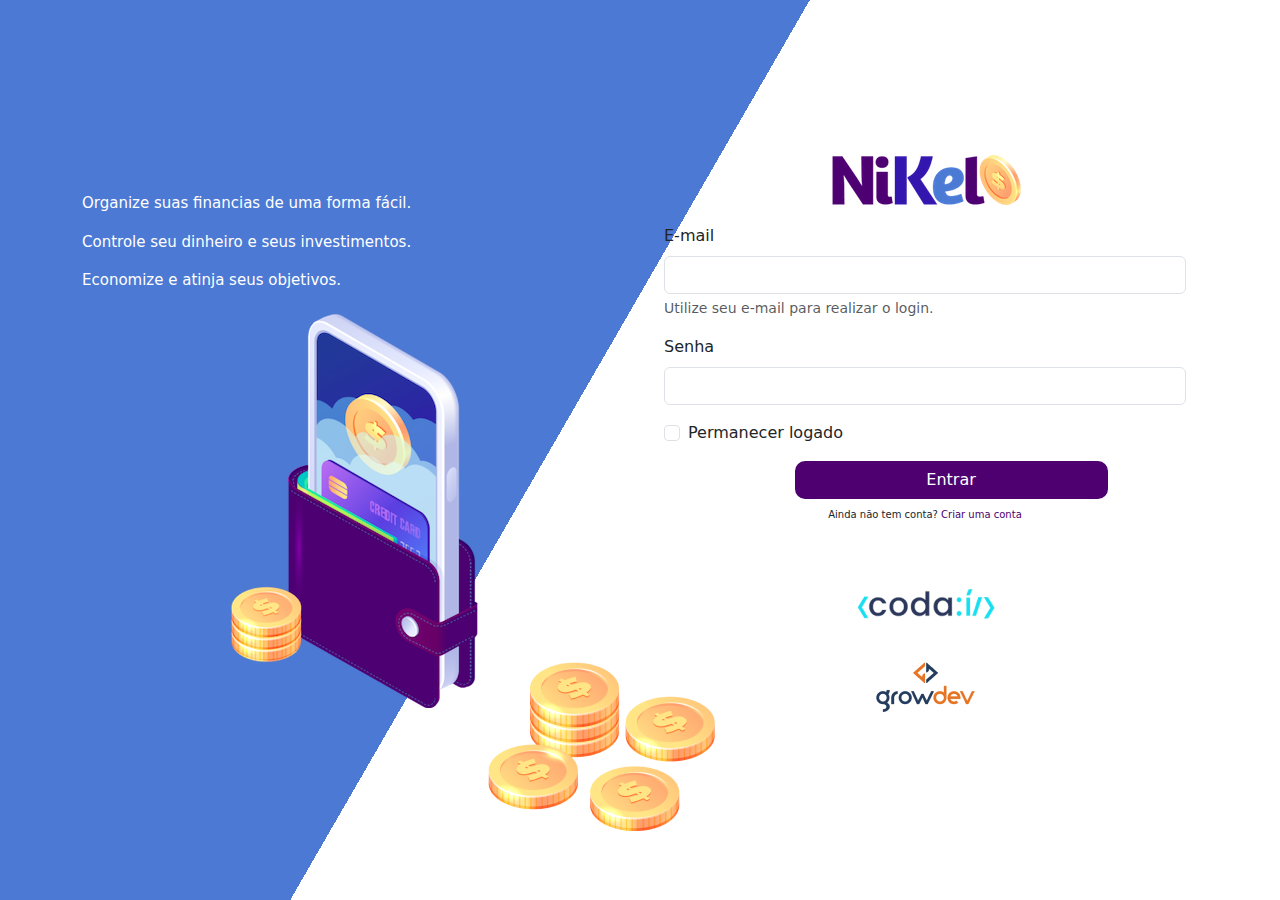
<file: nikel/public/index.html>
<!DOCTYPE html>
<html lang="pt">
<head>
    <meta charset="UTF-8">
    <meta name="viewport" content="width=device-width, initial-scale=1.0">
    <title>Nikel</title>
    <link rel="stylesheet" href="./css/styles.css">
    <link rel="stylesheet" href="https://cdn.jsdelivr.net/npm/bootstrap@5.3.1/dist/css/bootstrap.min.css">
</head>



<body id="login">
    <main>
        <div class="container">
            <div class="row vh-100">
                <div class="col d-flex justify-content-center my-5 flex-column">
                    <div id="texto">
                        <p>Organize suas financias de uma forma fácil.</p>
                        <p>Controle seu dinheiro e seus investimentos.</p>
                        <p>Economize e atinja seus objetivos.</p>
                    </div>
                    <div class="text-center">
                        <img src="./images/pocket.png" alt="pocket" class="img-fluid">
                        <img src="./images/coins.png" alt="coins" class="img-fluid d-none d-md-inline coins">
                    </div>
                </div>



                <div class="col d-flex justify-content-center my-5 flex-column">
                    <div class="container">
                        <div class="row">
                            <div class="col">
                                <div class="text-center mb-3">
                                    <img src=".\images\nikel-logo.png" alt="nikel-logo" class="img-fluid">
                                </div>
                            </div>
                        </div>


                        <div class="row">
                            <div class="col">
                                <form id="login-form">
                                    <div class="mb-3">
                                      <label for="email-input" class="form-label">E-mail</label>
                                      <input type="email" class="form-control" id="email-input" aria-describedby="emailHelp">
                                      <div id="emailHelp" class="form-text">Utilize seu e-mail para realizar o login.</div>
                                    </div>
                                    <div class="mb-3">
                                      <label for="senha-input" class="form-label">Senha</label>
                                      <input type="password" class="form-control" id="senha-input">
                                    </div>
                                    <div class="mb-3 form-check">
                                      <input type="checkbox" class="form-check-input" id="session-check">
                                      <label class="form-check-label" for="session-check">Permanecer logado</label>
                                    </div>
                                    <button type="submit" class="btn button-login">Entrar</button>
                                  </form>
                            </div>
                        </div>

                        <div class="row">
                            <div class="col">
                                <p id="link-conta" class=" mt-2 text-center text" data-bs-toggle="modal" data-bs-target="#register-modal">Ainda não tem conta? <span class="link-default  ">Criar uma conta</span></p>
                            </div>
                        </div>


                        <div class="row text-center mt-5">
                            <div class="col">
                                <img src=".\images\codai-logo.png" alt="codai-logo" class="img-fluid">
                            </div>
                        </div>
                        <div class="row text-center">
                            <div class="col">
                                <img src=".\images\growdev-logo.png" alt="growdev-logo" class="img-fluid">
                            </div>
                        </div>


                    </div>
                </div>
            </div>
        </div>
        
        <!-- Modal -->
        <div class="modal fade" id="register-modal" tabindex="-1" aria-labelledby="exampleModalLabel" aria-hidden="true">
            <div class="modal-dialog">
                <div class="modal-content">
                    <div class="modal-header">
                        <h1 class="modal-title fs-5" id="exampleModalLabel">Crie sua conta</h1>
                        <button type="button" class="btn-close" data-bs-dismiss="modal" aria-label="Close"></button>
                    </div>
                    <div class="modal-body">
                        <form id="create-form">
                            <div class="mb-3">
                              <label for="email-create-input" class="form-label">E-mail</label>
                              <input type="email" class="form-control" id="email-create-input" aria-describedby="emailHelp" required>
                              <div id="emailHelp" class="form-text">Utilize seu e-mail para criar sua conta.</div>
                            </div>
                            <div class="mb-3">
                              <label for="password-create-input" class="form-label">Senha</label>
                              <input type="password" class="form-control" id="password-create-input" required>
                              <div id="emailHelp" class="form-text">Utilize uma senha fácil para lembrar e anote para não esquecer.</div>
                            </div>
                          
                    </div>
                    <div class="modal-footer">
                        <button type="button" class="btn button-default" data-bs-dismiss="modal">Cancelar</button>
                        <button type="submit" class="button-default color-primary">Criar conta</button>
                        </form>
                    </div>
                </div>
            </div>
        </div>
        
    </main>


    <script src="https://cdn.jsdelivr.net/npm/@popperjs/core@2.11.8/dist/umd/popper.min.js" integrity="sha384-I7E8VVD/ismYTF4hNIPjVp/Zjvgyol6VFvRkX/vR+Vc4jQkC+hVqc2pM8ODewa9r" crossorigin="anonymous"></script>
    <script src="https://cdn.jsdelivr.net/npm/bootstrap@5.3.1/dist/js/bootstrap.min.js" integrity="sha384-Rx+T1VzGupg4BHQYs2gCW9It+akI2MM/mndMCy36UVfodzcJcF0GGLxZIzObiEfa" crossorigin="anonymous"></script>
    <script src="./js/index.js"></script>
</body>
</html>
</file>
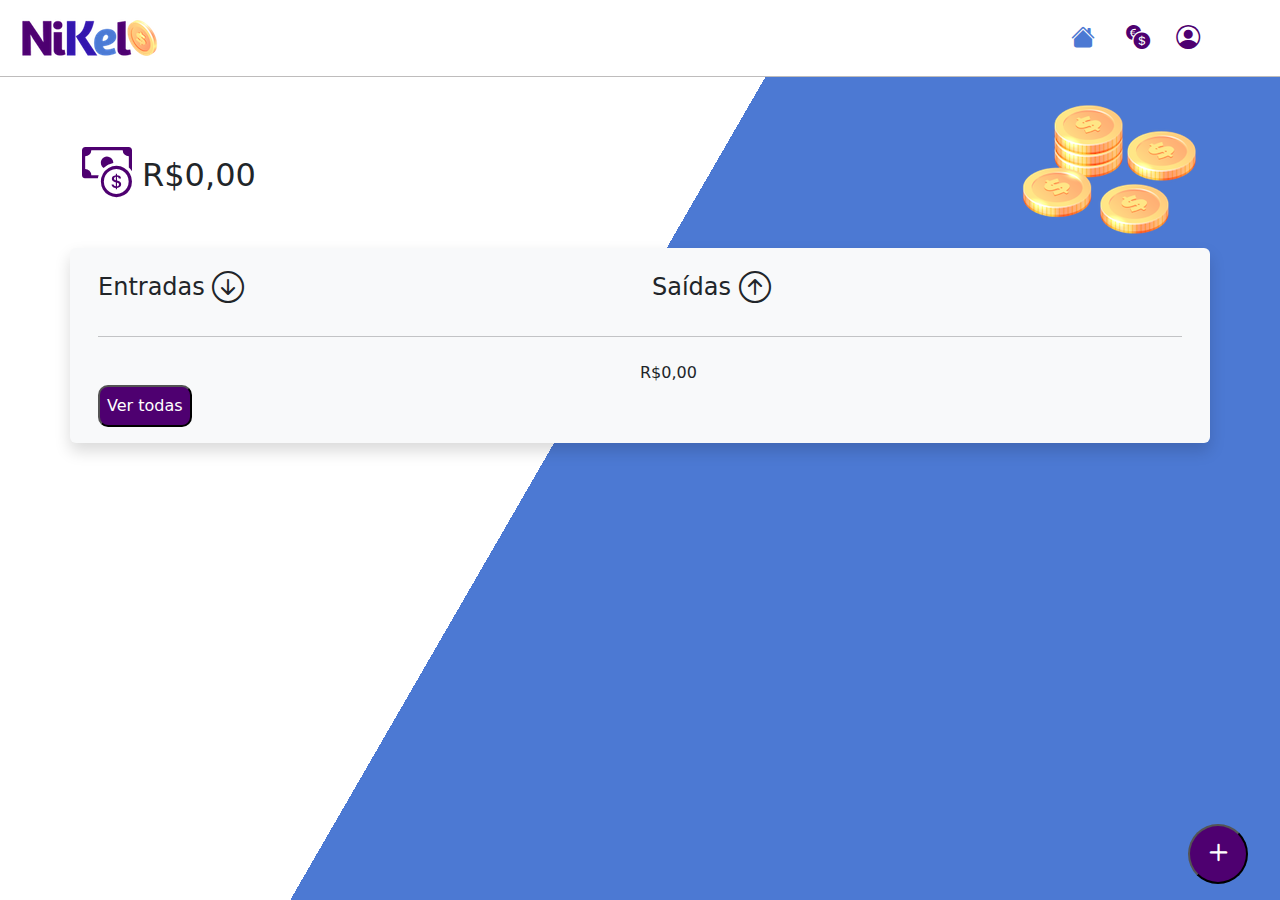
<file: nikel/public/home.html>
<!DOCTYPE html>
<html lang="pt">
<head>
    <meta charset="UTF-8">
    <meta name="viewport" content="width=device-width, initial-scale=1.0">
    <title>Nikel - Home</title>
    <link rel="stylesheet" href="./css/styles.css">
    <link rel="stylesheet" href="https://cdn.jsdelivr.net/npm/bootstrap@5.3.1/dist/css/bootstrap.min.css">
    <link rel="stylesheet" href="https://cdn.jsdelivr.net/npm/bootstrap-icons@1.10.5/font/bootstrap-icons.css">
</head>



<body id="app">
    <header>
        <nav class="navbar navbar-expand bg-white">
            <div class="container-fluid">
                <a class="navbar-brand" href="index.html">
                    <img src="./images/nikel-small-logo.png" alt=""class="img-fluid">
                </a>
                <button class="navbar-toggler" type="button" data-bs-toggle="collapse" data-bs-target="#navbarSupportedContent" aria-controls="navbarSupportedContent" aria-expanded="false" aria-label="Toggle navigation">
                    <span class="navbar-toggler-icon"></span>
                </button>
                <div class="collapse navbar-collapse justify-content-end" id="navbarSupportedContent">
                    <div class="d-flex menu">
                        <div>
                            <a href="home.html"><button type="button" class="btn"><i class="bi bi-house-fill fs-4 color-secundary"></i></button></a>
                            <a href="transactions.html"><button type="button" class="btn"><i class="bi bi-currency-exchange fs-4 color-primary"></i></button></a>
                        </div>


                        <div class="dropdown">
                            <button class="btn" data-bs-toggle="dropdown" type="button" data-bs-toggle="dropdown" aria-expanded="false">
                                <i class="bi bi-person-circle color-primary fs-4"></i>
                            </button>
                            <ul class="dropdown-menu logout" aria-labelledby="dropdownMenuButton1">
                                <li><button class="dropdown-item" id="button-logout" href="#">Sair</button></li>
                            </ul>
                        </div>
                    </div>      
                </div>
              </div>
            </div>
          </nav>
    </header>



    <main>
        <div class="container-lg">
            <div class="row">
                <div class="col mt-4 d-flex justify-content-start align-items-center">
                    <i class="bi bi-cash-coin color color-primary icon-detail"></i>
                    <span class= "fs-2" id="total">R$0,00</span>
                </div>
                <div class="col d-flex mt-4 justify-content-end">
                    <div>
                        <img src=".\images\coins-small.png" alt="coins-small">
                    </div>
                </div>
            </div>


            <div class="row">
                <div class="col-12 shadow p-3 mb-5 bg-body-tertiary rounded">
                    <div class="container">
                        <div class="row">
                            <div class="col-6">
                                <span class="fs-4">Entradas <i class="bi bi-arrow-down-circle fs-2 align-middle"></i></span>
                            </div>
                            <div class="col-6">
                                <span class="fs-4">Saídas <i class="bi bi-arrow-up-circle fs-2 align-middle"></i></span>
                            </div>
                            <div class="col-12 my-2">
                                <hr>    
                            </div>

                            <div class="row">
                                <div class="col-6">
                                    <div class="container p-0" id="cash-in-list">

                                    </div>
                                </div>
                                <div class="col-6">
                                    <div class="container p-0" id="cash-out-list">

                                    </div>
                                        <div class="row">
                                            <div class="col">
                                                R$0,00
                                            </div>
                                        </div>
                                    </div>
                                </div>
                                <div class="col-12">
                                    <button type="button" class="button-default" id="transaction-button">Ver todas</button>
                                </div>
                            </div>

                        </div>
                    </div>
                </div>
            </div>
            <button class="button-float" data-bs-toggle="modal" data-bs-target="#transaction-modal"><i class="bi-plus"></i></button>
        </div>

        <div class="modal fade" id="transaction-modal" tabindex="-1" aria-labelledby="exampleModalLabel" aria-hidden="true">
            <div class="modal-dialog">
                <div class="modal-content">
                    <div class="modal-header">
                        <h1 class="modal-title fs-5" id="exampleModalLabel">Adicionar lançamento</h1>
                        <button type="button" class="btn-close" data-bs-dismiss="modal" aria-label="Close"></button>
                    </div>
                    <div class="modal-body">
                        <form id="transaction-form">
                            <div class="mb-3">
                              <label for="value-input" class="form-label">Valor</label>
                              <input type="number" class="form-control" id="value-input" aria-describedby="emailHelp" required>
                            </div> 
                            <div class="mb-3">
                              <label for="description-input" class="form-label">Descrição</label>
                              <input type="text" class="form-control" id="description-input" required>
                            </div>
                            <div class="mb-3">
                                <label for="date-input" class="form-label">Data</label>
                                <input type="date" class="form-control" id="date-input" required>
                            </div>
                            <div class="mb-3">
                                <div class="form-check form-check-inline">
                                    <input class="form-check-input" type="radio" name="type-input" id="inlineRadio1" value="1" checked>
                                    <label class="form-check-label" for="inlineRadio1">Entrada</label>
                                  </div>
                                  <div class="form-check form-check-inline">
                                    <input class="form-check-input" type="radio" name="type-input" id="inlineRadio2" value="2">
                                    <label class="form-check-label" for="inlineRadio2">Saída</label>
                                  </div>

                            </div>
                    <div class="modal-footer">
                        <button type="button" class="btn button-default" data-bs-dismiss="modal">Cancelar</button>
                        <button type="submit" class="button-default color-primary">Adicionar</button>
                        </form>
                    </div>
                </div>
            </div>
        </div>


    </main>

    <script src="https://cdn.jsdelivr.net/npm/@popperjs/core@2.11.8/dist/umd/popper.min.js" integrity="sha384-I7E8VVD/ismYTF4hNIPjVp/Zjvgyol6VFvRkX/vR+Vc4jQkC+hVqc2pM8ODewa9r" crossorigin="anonymous"></script>
    <script src="https://cdn.jsdelivr.net/npm/bootstrap@5.3.1/dist/js/bootstrap.min.js" integrity="sha384-Rx+T1VzGupg4BHQYs2gCW9It+akI2MM/mndMCy36UVfodzcJcF0GGLxZIzObiEfa" crossorigin="anonymous"></script>
    <script src=".\js\home.js"></script>
</body>
</html>
</file>
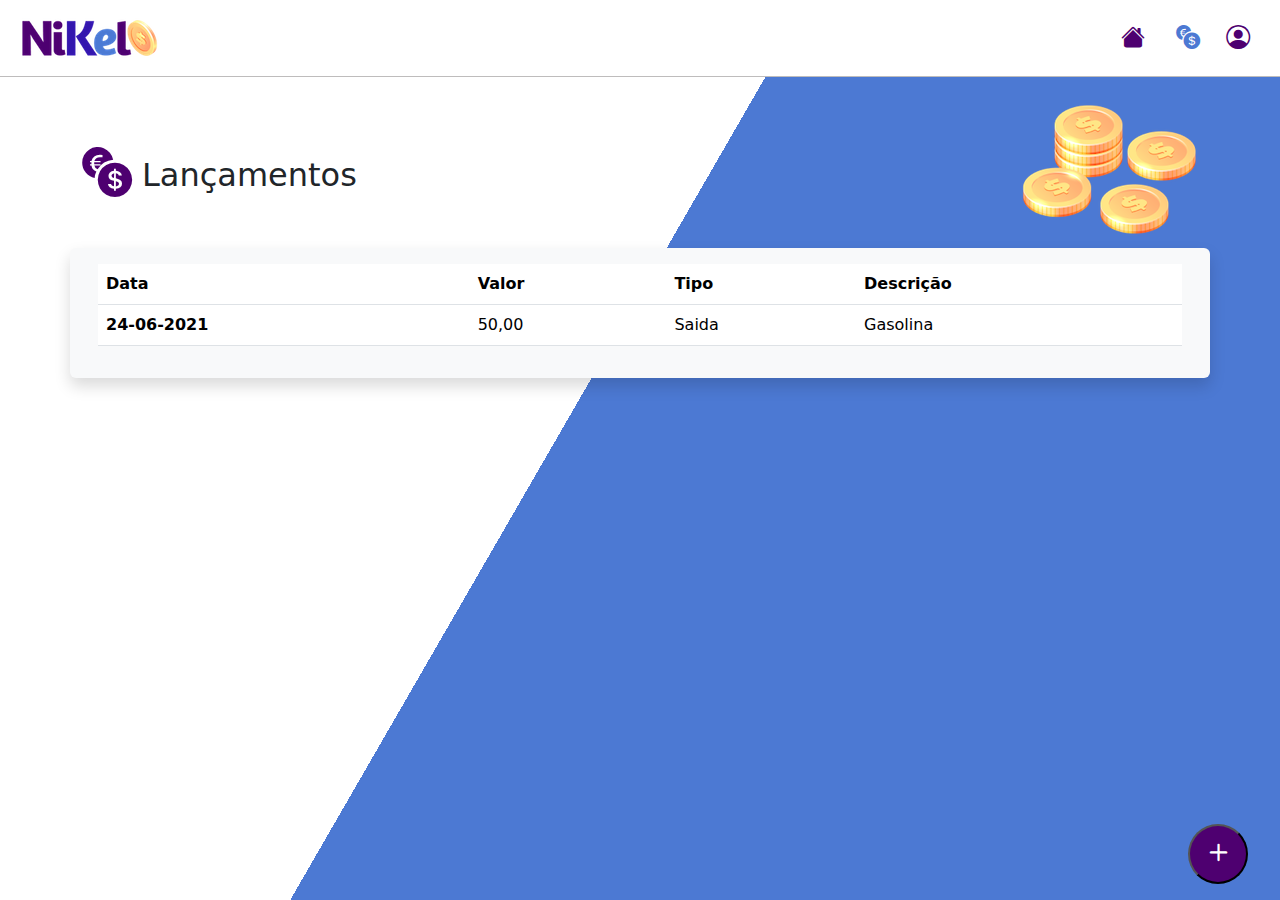
<file: nikel/public/transactions.html>
<!DOCTYPE html>
<html lang="pt">
<head>
    <meta charset="UTF-8">
    <meta name="viewport" content="width=device-width, initial-scale=1.0">
    <title>Nikel - Lançamentos</title>
    <link rel="stylesheet" href="./css/styles.css">
    <link rel="stylesheet" href="https://cdn.jsdelivr.net/npm/bootstrap@5.3.1/dist/css/bootstrap.min.css">
    <link rel="stylesheet" href="https://cdn.jsdelivr.net/npm/bootstrap-icons@1.10.5/font/bootstrap-icons.css">
</head>



<body id="app">
    <header>
        <nav class="navbar navbar-expand bg-white">
            <div class="container-fluid">
                <a class="navbar-brand" href="index.html">
                    <img src="./images/nikel-small-logo.png" alt=""class="img-fluid">
                </a>
                <button class="navbar-toggler" type="button" data-bs-toggle="collapse" data-bs-target="#navbarSupportedContent" aria-controls="navbarSupportedContent" aria-expanded="false" aria-label="Toggle navigation">
                    <span class="navbar-toggler-icon"></span>
                </button>
                <div class="collapse navbar-collapse justify-content-end" id="navbarSupportedContent">
                    <div class="d-flex">
                        <div>
                            <a href="home.html"><button type="button" class="btn"><i class="bi bi-house-fill fs-4 color-primary"></i></button></a>
                            <a href="transactions.html"><button type="button" class="btn"><i class="bi bi-currency-exchange fs-4 color-secundary"></i></button></a>
                        </div>


                        <div class="dropdown">
                            <button class="btn" data-bs-toggle="dropdown" type="button" data-bs-toggle="dropdown" aria-expanded="false">
                                <i class="bi bi-person-circle color-primary fs-4"></i>
                            </button>
                            <ul class="dropdown-menu" aria-labelledby="dropdownMenuButton1">
                                <li><a class="dropdown-item" href="#">Sair</a></li>
                            </ul>
                        </div>
                    </div>      
                </div>
              </div>
            </div>
          </nav>
    </header>



    <main>
        <div class="container-lg">
            <div class="row">
                <div class="col mt-4 d-flex justify-content-start align-items-center">
                    <i class="bi bi-currency-exchange color-primary icon-detail"></i>
                    <span class="fs-2">Lançamentos</span>
                </div>
                <div class="col d-flex mt-4 justify-content-end">
                    <div>
                        <img src=".\images\coins-small.png" alt="coins-small">
                    </div>
                </div>
            </div>


            <div class="row">
                <div class="col-12 shadow p-3 mb-5 bg-body-tertiary rounded">
                    <div class="container">
                        <div class="rol">
                            <div class="col">
                                <table class="table">
                                    <thead>
                                      <tr>
                                        <th scope="col">Data</th>
                                        <th scope="col">Valor</th>
                                        <th scope="col">Tipo</th>
                                        <th scope="col">Descrição</th>
                                      </tr>
                                    </thead>
                                    <tbody>
                                      <tr>
                                        <th scope="row">24-06-2021</th>
                                        <td>50,00</td>
                                        <td>Saida</td>
                                        <td>Gasolina</td>
                                      </tr>
                                    </tbody>
                                  </table>
                            </div>
                        </div>
                    </div>
                </div>
            </div>

            <button class="button-float" data-bs-toggle="modal" data-bs-target="#transaction-modal"><i class="bi-plus"></i></button>
        </div>


    <div class="modal fade" id="transaction-modal" tabindex="-1" aria-labelledby="exampleModalLabel" aria-hidden="true">
        <div class="modal-dialog">
            <div class="modal-content">
                <div class="modal-header">
                    <h1 class="modal-title fs-5" id="exampleModalLabel">Adicionar lançamento</h1>
                    <button type="button" class="btn-close" data-bs-dismiss="modal" aria-label="Close"></button>
                </div>
                <div class="modal-body">
                    <form id="transaction-form">
                        <div class="mb-3">
                          <label for="value-input" class="form-label">Valor</label>
                          <input type="number" class="form-control" id="value-input" aria-describedby="emailHelp">
                        </div> 
                        <div class="mb-3">
                          <label for="description-input" class="form-label">Descrição</label>
                          <input type="text" class="form-control" id="description-input">
                        </div>
                        <div class="mb-3">
                            <label for="date-input" class="form-label">Data</label>
                            <input type="date" class="form-control" id="date-input">
                        </div>
                        <div class="mb-3">
                            <div class="form-check form-check-inline">
                                <input class="form-check-input" type="radio" name="type-input" id="inlineRadio1" value="1" checked>
                                <label class="form-check-label" for="inlineRadio1">Entrada</label>
                              </div>
                              <div class="form-check form-check-inline">
                                <input class="form-check-input" type="radio" name="type-input" id="inlineRadio2" value="2">
                                <label class="form-check-label" for="inlineRadio2">Saída</label>
                              </div>

                        </div>
                <div class="modal-footer">
                    <button type="button" class="btn button-default" data-bs-dismiss="modal">Cancelar</button>
                    <button type="submit" class="button-default color-primary">Adicionar</button>
                    </form>
                </div>
            </div>
        </div>
    </div>

    </main>


    <script src="https://cdn.jsdelivr.net/npm/bootstrap@5.3.1/dist/js/bootstrap.bundle.min.js" integrity="sha384-HwwvtgBNo3bZJJLYd8oVXjrBZt8cqVSpeBNS5n7C8IVInixGAoxmnlMuBnhbgrkm" crossorigin="anonymous"></script>
</body>
</html>
</file>
<file: nikel/public/css/styles.css>
#login{
    background: linear-gradient(120deg,#4c79d3 45%, #ffffff 45%) no-repeat fixed;
}
#app{
    background: linear-gradient(120deg,#ffffff 45%, #4c79d3 45%) no-repeat fixed;
}
header{
    border-bottom: 1px solid #bebcbc;
    padding: 5px;
    background-color: #ffffff;
}
.color-primary{
    color:#4e0070
}
.color-secundary{
    color:#4c79d3;
}
#texto{
    color:#ffffff;
    font-size: 15px;
    font-weight: 500;
}
.coins{
    position: absolute;
    bottom: 50px;
}
.btn.button-login{
    background-color: #4e0070;
    border-radius: 10px;
    color: white;
    width: 60%;
    margin: 0 25%;
}
.button-default{
    border-radius: 10px;
    background-color: #4e0070;
    color: #ffffff;
    padding: 7px;
}

.btn.button-login:hover, .button-default:hover{
    background-color: #4c79d3;
    color: white;
}

.link-default{
    color:#4e0070;
    cursor:pointer;
}
.link-default:hover{
    color: #4c79d3;
}
.text{
    font-size: 10px;
}
.icon-detail{
    font-size: 50px;
    margin-right: 10px;
    vertical-align: middle;
}
.button-default{
    border-radius: 10px;
}
.button-float{
    border-radius: 100%;
    height: 60px;
    width: 60px;
    position: fixed;
    bottom: 1rem;
    right: 2rem;
    font-size: 35px;
    background-color: #4e0070;
    color: #ffffff;
}
.logout{
    min-width: 4dem;
}
.menu{
    margin-right: 50px;
}
</file>
